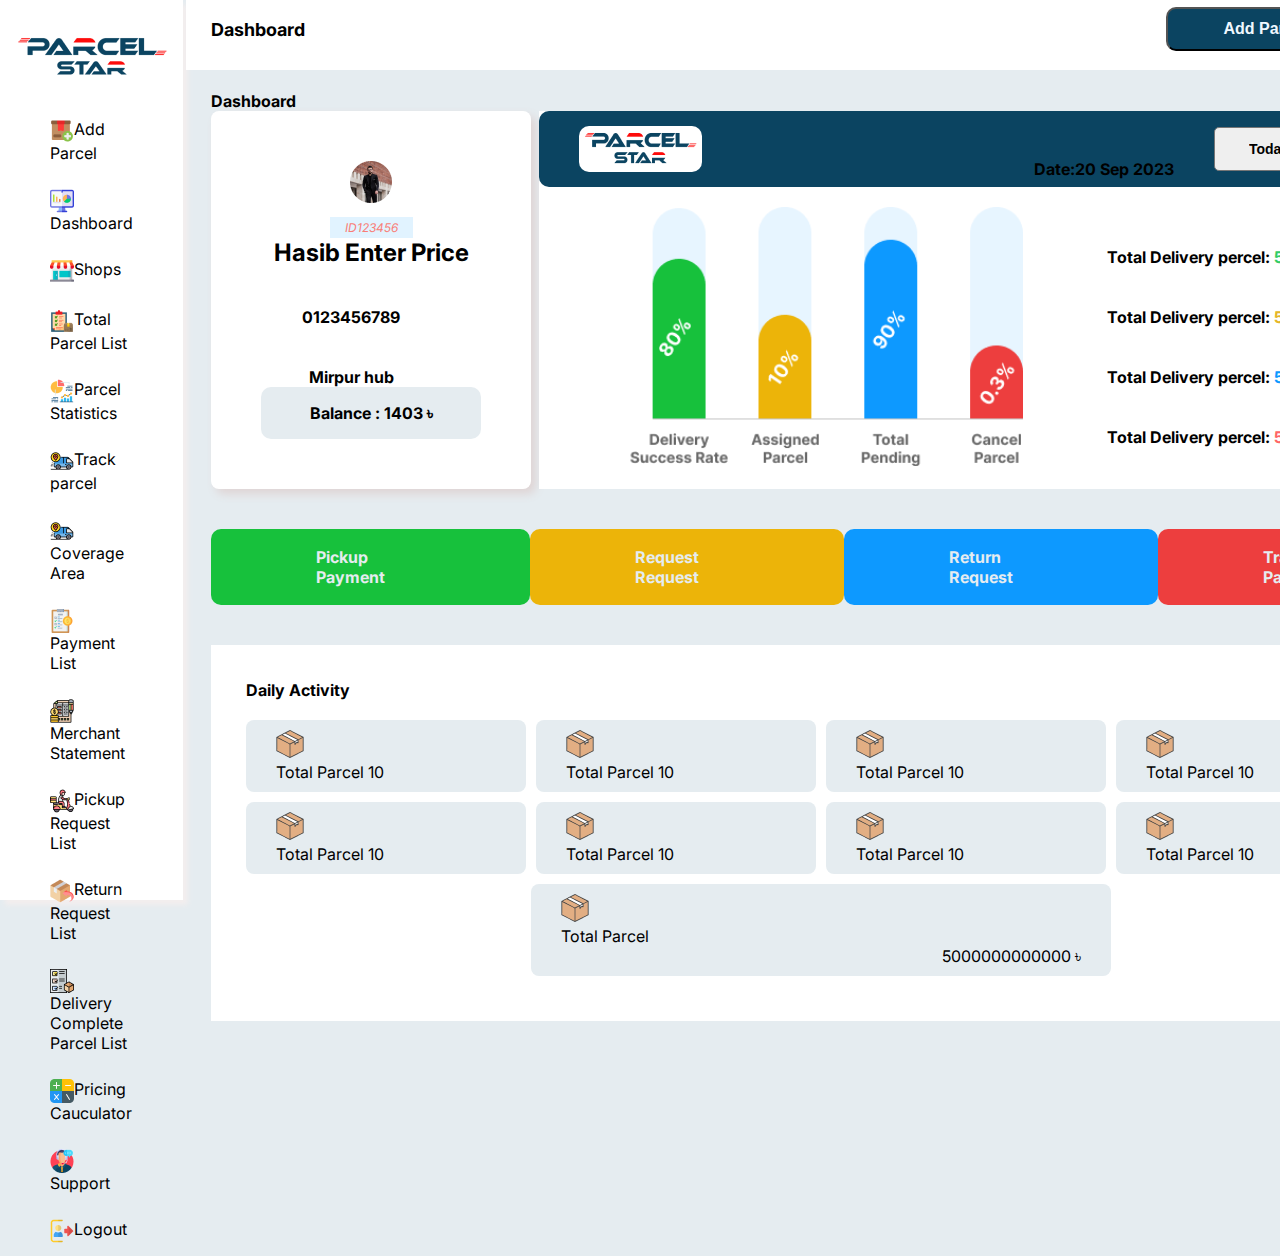
<file: index.html>
<!DOCTYPE html>
<html lang="en">

<head>
    <meta charset="UTF-8">
    <meta name="viewport" content="width=device-width, initial-scale=1.0">
    <title>project</title>
    <link href='https://unpkg.com/boxicons@2.1.4/css/boxicons.min.css' rel='stylesheet'>
    <link rel="stylesheet" href="project.css">
</head>

<body>

    <!-- sidebar -->

    <div class="container">

        <div class="logo">
            <img src="/img/logo/logo.png" alt="">
        </div>

        <div class="container_item">
            <ul>
                <li><a href="#"><img src="./img/add-parcel.png" alt="">Add Parcel</a></li>
                <li><a href="#"><img src="/img/dashboard-icon.png" alt="">Dashboard </a></li>
                <li><a href="#"><img src="./img/shops.png" alt="">Shops</a></li>
                <li><a href="#"><img src="./img/total-parcel-list.png" alt="">Total Parcel List</a></li>
                <li><a href="#"><img src="./img/percel-statistics.png" alt="">Parcel Statistics</a></li>
                <li><a href="#"><img src="./img/track-percel.png" alt="">Track parcel</a></li>
                <li><a href="#"><img src="./img/track-percel.png" alt="">Coverage Area</a></li>
                <li><a href="#"><img src="./img/payment-list.png" alt="">Payment List</a></li>
                <li><a href="#"><img src="./img/merchant-statement.png" alt="">Merchant Statement</a></li>
                <li><a href="#"><img src="./img/pickup-request.png" alt="">Pickup Request List</a></li>
                <li><a href="#"><img src="./img/return-request.png" alt="">Return Request List</a></li>
                <li><a href="#"><img src="./img/delivery-complete.png" alt="">Delivery Complete Parcel List</a></li>
                <li><a href="#"><img src="./img/pricing-calculator.png" alt="">Pricing Cauculator</a></li>
                <li><a href="#"><img src="./img/support.png" alt="">Support</a></li>
                <li><a href="#"><img src="./img/log-out.png" alt="">Logout</a></li>
            </ul>
        </div>
    </div>

    <div class="background">
        <nav>
            <p style="font-weight: bold; font-size: 18px; color: black;">Dashboard</p>
            <div class="bacground_small">
                <a href=""><button>Add Parcel</button></a>
                <img src="/img/nav logo/avatar.png" alt="logo">
            </div>
        </nav>

        <!-- chart -->

        <div class="sub_dash">
            <p>Dashboard</p>
            <div class="portfolio_card_container">
                <div class="portfolio_card">
                    <div class="portfolio_card_logo">
                        <img src="/img/nav logo/avatar.png" alt="">
                    </div>
                    <em>ID123456</em>
                    <h2>Hasib Enter Price</h2>
                    <p>0123456789</p>
                    <p>Mirpur hub</p>

                    <div class="card_span">
                        <span>Balance</span>
                        <span>:</span>
                        <span>1403 ৳</span>
                    </div>
                </div>
                <div class="portfolio_chart">
                    <div class="portfolio_chart_nav">
                        <div class="portfolio_chart_nav_logo">
                            <img src="/img/nav logo/logo-2.png" alt="">
                        </div>
                        <div class="portfolio_chart_side-nav">

                            <p>Date:20 Sep 2023</p>

                            <select name="" id="Button">
                                <option value="">Today Outcome</option>
                                <option value="">Today Outcome</option>
                                <option value="">Today Outcome</option>
                                <option value="">Today Outcome</option>
                            </select>
                        </div>
                    </div>
                    <div class="chart_logo">
                        <img src="./img/nav logo/dashboard_chart.png" alt="">
                        <div class="chart_text">
                            <p><span style="background: #33cc66 ;"></span><span></span>Total Delivery percel: <span
                                    style="color: #33cc66;">5000</span></p>
                            <p><span style="background: #e5b628 ;"></span><span></span>Total Delivery percel: <span
                                    style="color: #e5b628;">5000</span></p>
                            <p><span style="background: #0d99ff ;"></span><span></span>Total Delivery percel: <span
                                    style="color: #0d99ff;">5000</span></p>
                            <p><span style="background: #ff6666 ;"></span><span></span>Total Delivery percel: <span
                                    style="color: #ff6666;">5000</span></p>
                        </div>

                    </div>


                </div>

            </div>
        </div>

        <!-- payment -->
        <div class="parcel_menu">

            <div class="percel_item">

                <div class="box1">
                    <p>Pickup Payment</p>
                </div>

                <div class="box2">
                    <p>Request Request</p>
                </div>

                <div class="box3">
                    <p>Return Request</p>
                </div>

                <div class="box4">
                    <p> Track Parcel</p>
                </div>
            </div>
        </div>


        <!-- Activity -->

        <div class="text_wrap">
            <h4>Daily Activity</h4>
            <div class="wrap_item">
                <div class="box">
                    <div class="box_content">
                        <img src="/img/nav logo/activity-icon-1.png" alt=""><br>
                        <span>Total Parcel</span>
                        <span>10</span>
                    </div>
                </div>
                <div  class="box">
                    <div class="box_content">
                        <img src="/img/nav logo/activity-icon-1.png" alt=""><br>
                        <span>Total Parcel</span>
                        <span>10</span>
                    </div>
                </div>
                <div class="box">
                    <div class="box_content">
                        <img src="/img/nav logo/activity-icon-1.png" alt=""><br>
                        <span>Total Parcel</span>
                        <span>10</span>
                    </div>
                </div>
                <div class="box">
                    <div class="box_content">
                        <img src="/img/nav logo/activity-icon-1.png" alt=""><br>
                        <span>Total Parcel</span>
                        <span>10</span>
                    </div>
                </div>
                <div class="box">
                    <div class="box_content">
                        <img src="/img/nav logo/activity-icon-1.png" alt=""><br>
                        <span>Total Parcel</span>
                        <span>10</span>
                    </div>
                </div>
                <div class="box">
                    <div class="box_content">
                        <img src="/img/nav logo/activity-icon-1.png" alt=""><br>
                        <span>Total Parcel</span>
                        <span>10</span>
                    </div>
                </div>
                <div class="box">
                    <div class="box_content">
                        <img src="/img/nav logo/activity-icon-1.png" alt=""><br>
                        <span>Total Parcel</span>
                        <span>10</span>
                    </div>
                </div>
                <div class="box">
                    <div class="box_content">
                        <img src="/img/nav logo/activity-icon-1.png" alt=""><br>
                        <span>Total Parcel</span>
                        <span>10</span>
                    </div>
                </div>
      

            </div>
            <div class="last_box">
                <div class="box_content">
                    <img src="/img/nav logo/activity-icon-1.png" alt=""><br>
                    <span>Total Parcel</span>                  
                   <div class="taka">               
                    <span>5000000000000 ৳</span>
                    </div>
                                   
                </div>
                
            </div>

        </div>

    </div>






</body>

</html>
</file>
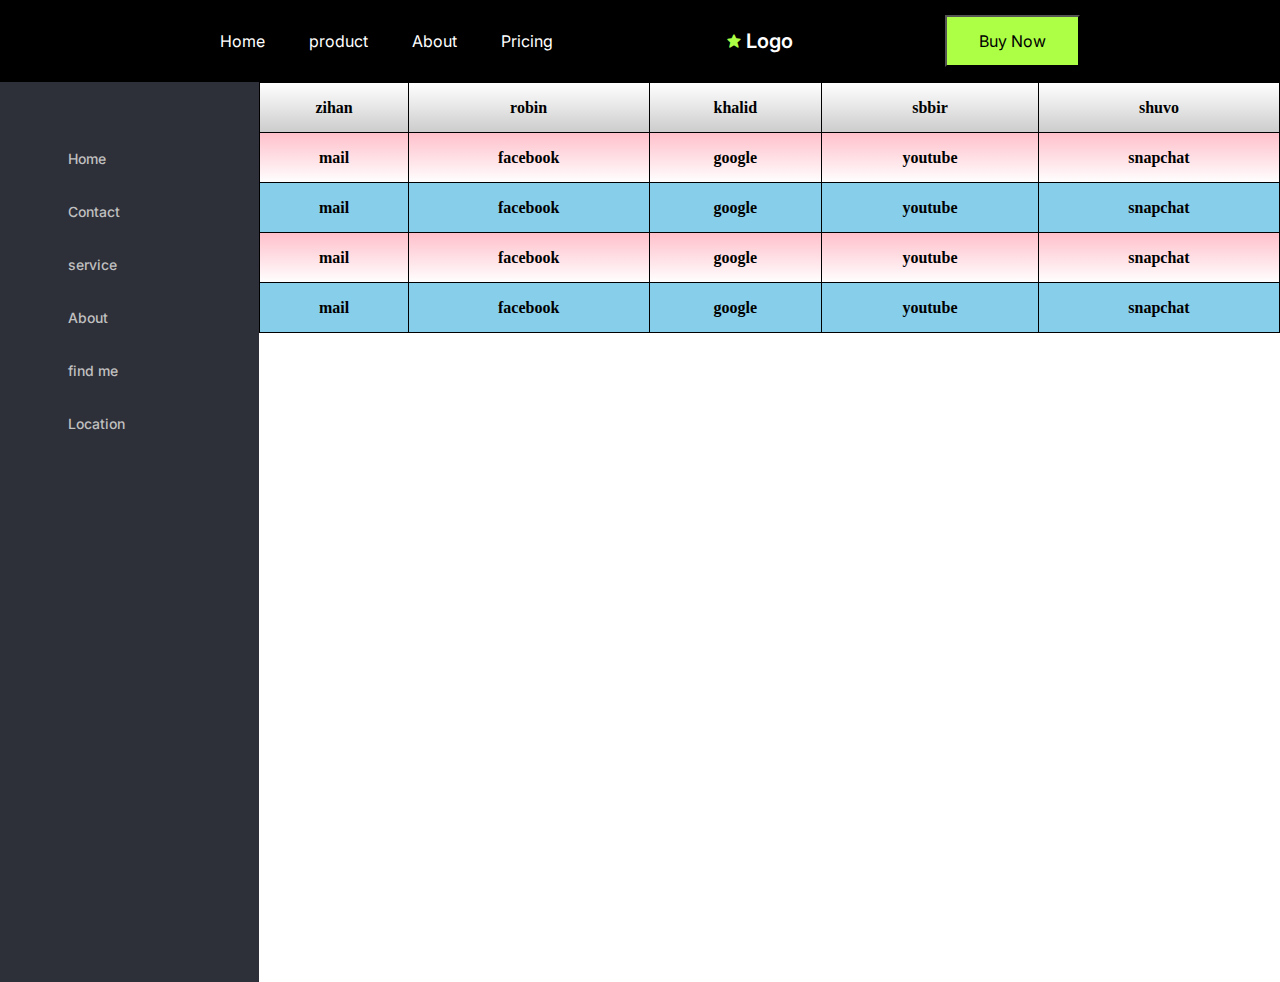
<file: figmanavsidebar.html>
<!DOCTYPE html>
<html lang="en">

<head>
    <meta charset="UTF-8">
    <meta name="viewport" content="width=device-width, initial-scale=1.0">
    <title>figmabutton</title>
    <link href='https://unpkg.com/boxicons@2.1.4/css/boxicons.min.css' rel='stylesheet'>
    <link rel="preconnect" href="https://fonts.googleapis.com">
    <link rel="preconnect" href="https://fonts.gstatic.com" crossorigin>
    <link href="https://fonts.googleapis.com/css2?family=Inter&display=swap" rel="stylesheet">

    <style>
        * {
            margin: 0;
            padding: 0;
            box-sizing: border-box;
        }

        nav {
            background: #000;
            display: flex;
            align-items: center;
            justify-content: space-between;
            padding: 15px 200px;

        }

        .logo h2 {
            color: #FFF;
            font-family: Inter;
            font-size: 20px;
            font-style: normal;
            font-weight: 600;
            display: inline-block;
        }

        nav ul li {
            list-style: none;
            display: inline-block;
        }

        nav ul li a {
            text-decoration: none;
            padding: 20px;
            color: #FFF;
            font-family: Inter;
            font-size: 16px;
            font-style: normal;
            font-weight: 400;
        }

        button {
            font-family: Inter;
            font-size: 16px;
            font-style: normal;
            font-weight: 400;
            background: #ADFF45;
            color: #000;
            padding: 14px 32px;
        }

        aside {
            background-color: #2D2F39;
            height: 100vh;
            width: 300px;
            padding: 50px;
        }

        aside li {
            list-style: none;


        }

        aside li a {
            padding: 18px;
            display: inline-block;
            text-decoration: none;
            color: #C0C0C0;
            font-family: Inter;
            font-size: 14px;
            font-style: normal;
            font-weight: 500;
        }

        aside li a:hover {
            color: #FFF;
            font-size: 15px;


        }

        .container {
            display: flex;
        }

        .body_container {
            height: 100vh;
            width: 100%;
        }



        #customers {
            border-collapse: collapse;
            width: 100%;
            background: linear-gradient(white, black);
        }

        #customers thead tr th,
        #customers tbody tr td {
            border: 1px solid black;
            text-align: center;
            height: 50px;
            font-weight: bold;
        }

        table tbody tr:nth-child(odd){
            background:linear-gradient(pink,white);

        }
        table tbody tr:nth-child(even){
            background-color: skyblue;

        }
    </style>


</head>

<body>

    <nav>

        <ul>
            <li><a href="#">Home</a></li>
            <li><a href="#">product</a></li>
            <li><a href="#">About</a></li>
            <li><a href="#">Pricing</a></li>
        </ul>

        <div class="logo">
            <i class='bx bxs-star' style="color:#ADFF45;"></i>
            <h2>Logo</h2>
        </div>


        <button>Buy Now</button>

    </nav>

    <div class="container">
        <aside>
            <ul>
                <li><a href="#">Home</a></li>
                <li><a href="#">Contact</a></li>
                <li><a href="#">service</a></li>
                <li><a href="#">About</a></li>
                <li><a href="#">find me</a></li>
                <li><a href="#">Location</a></li>
            </ul>
        </aside>
        <main class="body_container">
            <table id="customers">
                <thead>
                    <tr>
                        <th>zihan</th>
                        <th>robin</th>
                        <th>khalid</th>
                        <th>sbbir</th>
                        <th>shuvo</th>
                    </tr>
                </thead>
                <tbody>
                    <tr>
                        <td>mail</td>
                        <td>facebook</td>
                        <td>google</td>
                        <td>youtube</td>
                        <td>snapchat</td>
                    </tr>
                    <tr>
                        <td>mail</td>
                        <td>facebook</td>
                        <td>google</td>
                        <td>youtube</td>
                        <td>snapchat</td>
                    </tr>
                    <tr>
                        <td>mail</td>
                        <td>facebook</td>
                        <td>google</td>
                        <td>youtube</td>
                        <td>snapchat</td>
                    </tr>
                    <tr>
                        <td>mail</td>
                        <td>facebook</td>
                        <td>google</td>
                        <td>youtube</td>
                        <td>snapchat</td>
                    </tr>
                </tbody>

            </table>
        </main>
    </div>
</body>

</html>
</file>
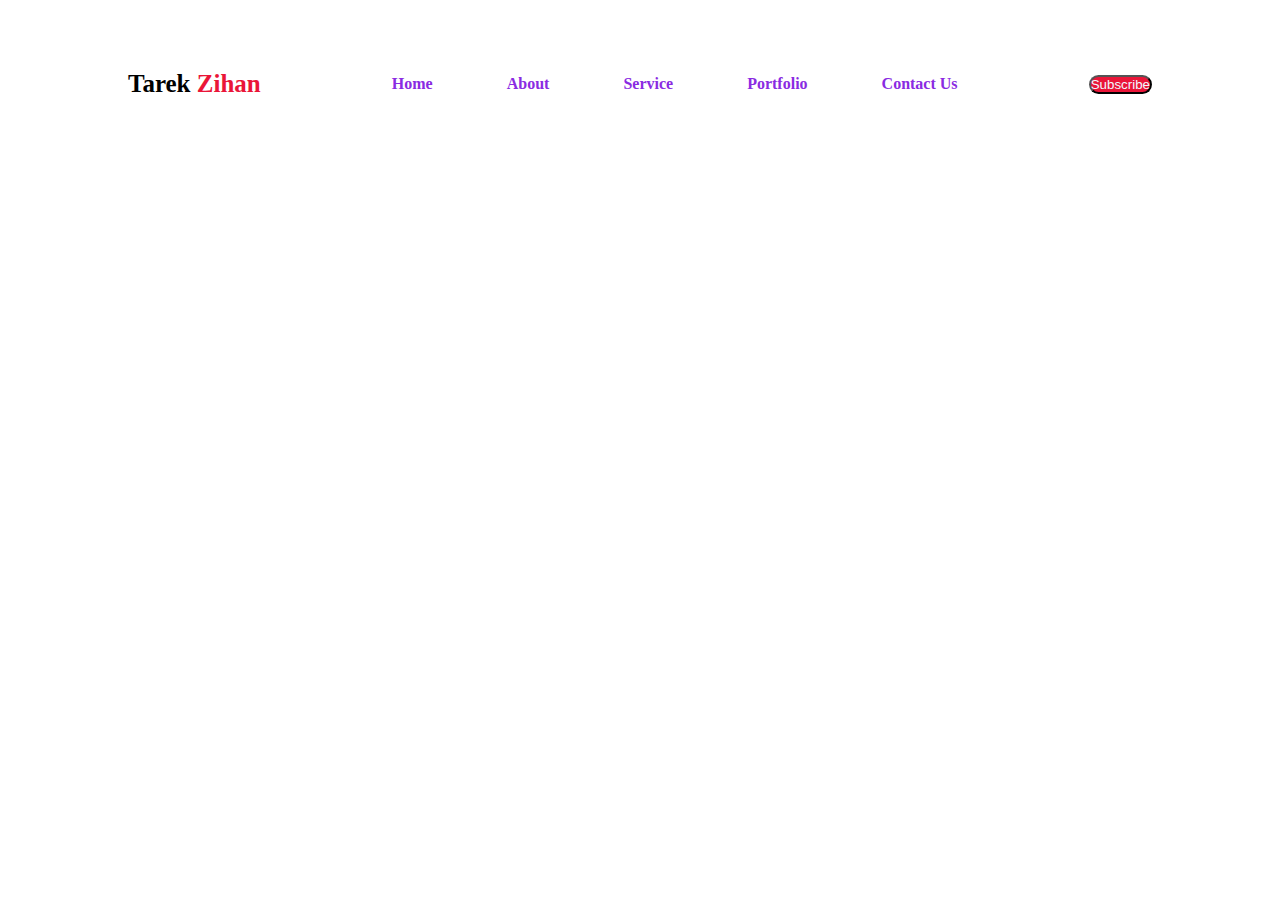
<file: responsive.html>
<!DOCTYPE html>
<html lang="en">
<head>
    <meta charset="UTF-8">
    <meta name="viewport" content="width=device-width, initial-scale=1.0">
    <title>responsive</title>
    <link rel="stylesheet" href="./responsive.css">
</head>
<body>

<div class="hero">

   
        <h2 class="logo">Tarek <span style="color:#ea1538;">Zihan</span> </h2>
    
        <ul>
            <li><a href="#">Home</a></li>
            <li><a href="#">About</a></li>
            <li><a href="#">Service</a></li>
            <li><a href="#">Portfolio</a></li>
            <li><a href="#">Contact Us</a></li>
    
        </ul>
    
        <button type="button">Subscribe</button>
    
    
    </div> 
    
</body>
</html>
</file>
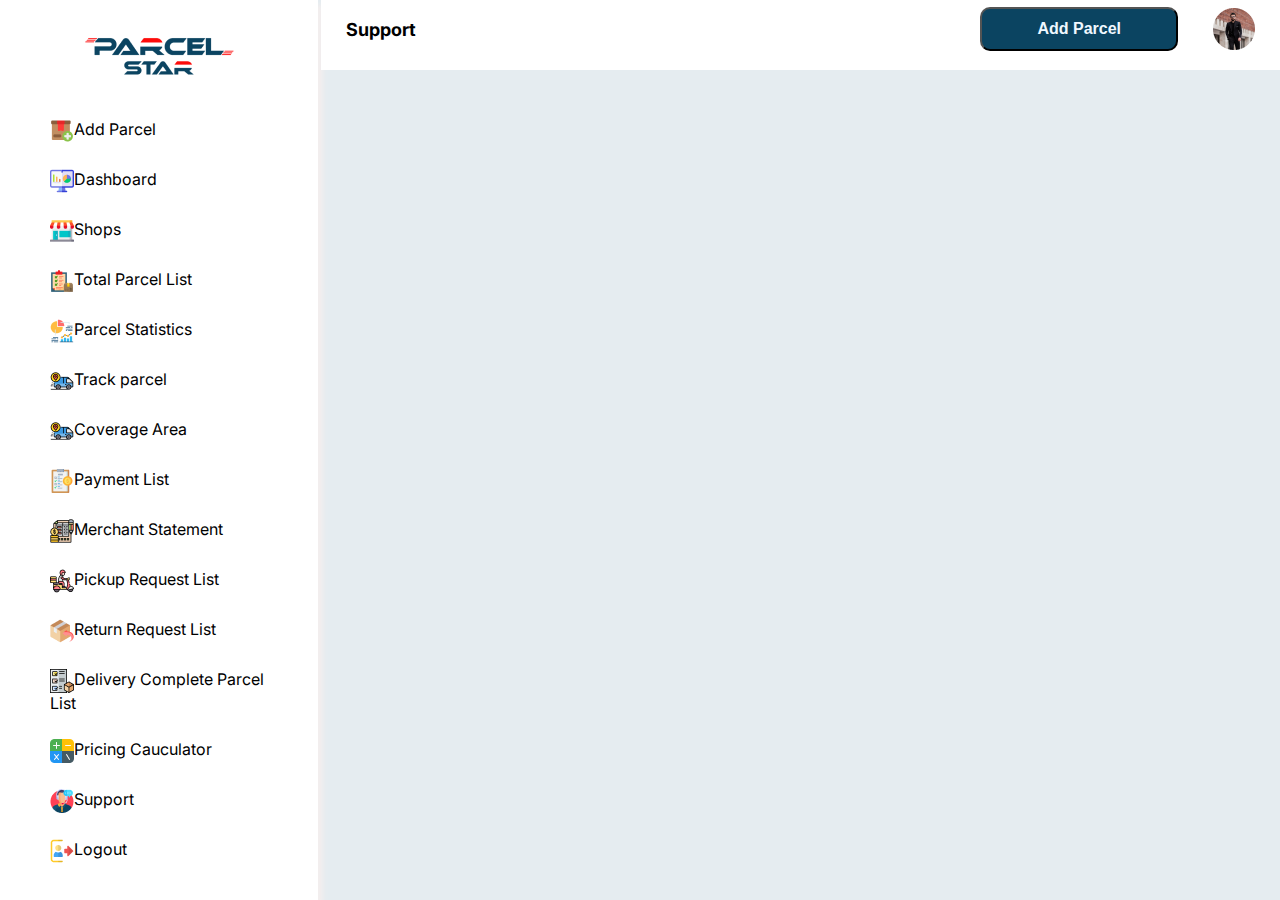
<file: support.html>
<!DOCTYPE html>
<html lang="en">

<head>
    <meta charset="UTF-8">
    <meta name="viewport" content="width=device-width, initial-scale=1.0">
    <title>Support</title>
    <link href='https://unpkg.com/boxicons@2.1.4/css/boxicons.min.css' rel='stylesheet'>
    <link rel="stylesheet" href="project.css">
 <link rel="stylesheet" href="https://cdnjs.cloudflare.com/ajax/libs/font-awesome/6.4.2/css/all.min.css" integrity="sha512-z3gLpd7yknf1YoNbCzqRKc4qyor8gaKU1qmn+CShxbuBusANI9QpRohGBreCFkKxLhei6S9CQXFEbbKuqLg0DA==" crossorigin="anonymous" referrerpolicy="no-referrer" />
</head>

<body>

    <!-- sidebar -->

    <div class="container">

        <div class="logo">
            <img src="/img/logo/logo.png" alt="">
        </div>

        <div class="container_item">
            <ul>
                <li><a href="#"><img src="./img/add-parcel.png" alt="">Add Parcel</a></li>
                <li><a href="#"><img src="/img/dashboard-icon.png" alt="">Dashboard </a></li>
                <li><a href="#"><img src="./img/shops.png" alt="">Shops</a></li>
                <li><a href="#"><img src="./img/total-parcel-list.png" alt="">Total Parcel List</a></li>
                <li><a href="#"><img src="./img/percel-statistics.png" alt="">Parcel Statistics</a></li>
                <li><a href="#"><img src="./img/track-percel.png" alt="">Track parcel</a></li>
                <li><a href="#"><img src="./img/track-percel.png" alt="">Coverage Area</a></li>
                <li><a href="#"><img src="./img/payment-list.png" alt="">Payment List</a></li>
                <li><a href="#"><img src="./img/merchant-statement.png" alt="">Merchant Statement</a></li>
                <li><a href="#"><img src="./img/pickup-request.png" alt="">Pickup Request List</a></li>
                <li><a href="#"><img src="./img/return-request.png" alt="">Return Request List</a></li>
                <li><a href="#"><img src="./img/delivery-complete.png" alt="">Delivery Complete Parcel List</a></li>
                <li><a href="#"><img src="./img/pricing-calculator.png" alt="">Pricing Cauculator</a></li>
                <li><a href="#"><img src="./img/support.png" alt="">Support</a></li>
                <li><a href="#"><img src="./img/log-out.png" alt="">Logout</a></li>
            </ul>
        </div>
     </div>

    <div class="background">
        <nav>
            <p style="font-weight: bold; font-size: 18px; color: black;"><i class="fa-solid fa-less-than"></i>Support</p>
            <div class="bacground_small">
                <a href=""><button>Add Parcel</button></a>
                <img src="/img/nav logo/avatar.png" alt="logo">
            </div>
        </nav>
    </div>
    <!-- form part -->
</file>
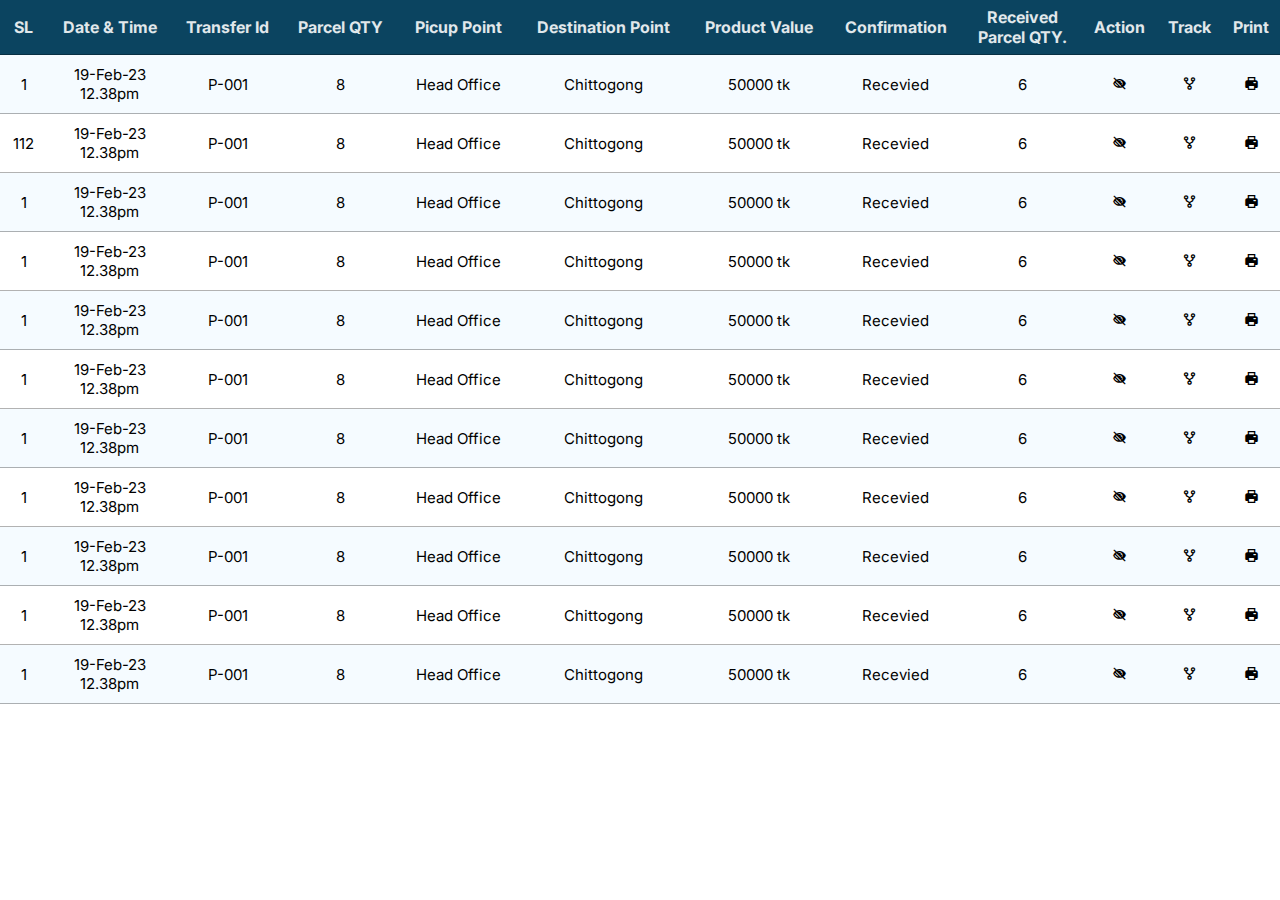
<file: table.html>
<!DOCTYPE html>
<html lang="en">

<head>
    <meta charset="UTF-8">
    <meta name="viewport" content="width=device-width, initial-scale=1.0">
    <title>table</title>
    <link href='https://unpkg.com/boxicons@2.1.4/css/boxicons.min.css' rel='stylesheet'>

    <style>
        @import url('https://fonts.googleapis.com/css2?family=Inter&display=swap');

        * {
            margin: 0;
            padding: 0;
        }

        table {
            width: 100%;
            border-collapse: collapse;
            font-family: 'Inter', sans-serif;


        }

        table th {
            background: #0B4460;
            color: #E1E8EB;
            padding: 7px;
        }

        thead tr td,
        tbody tr td {
            border-bottom: 1px solid rgba(0, 0, 0, 0.3);
            border-top: 1px solid rgba(0, 0, 0, 0.3);
            text-align: center;
            font-size: 15px;
            padding: 10px;
        }


        table tbody tr:nth-child(odd) {
            background: #F5FBFF;

        }

        table tbody tr:nth-child(even) {
            background: #FFFFFF;
        }
    </style>


</head>

<body>

    <table>

        <thead>
            <tr>
                <th>SL</th>
                <th>Date & Time</th>
                <th>Transfer Id</th>
                <th>Parcel QTY</th>
                <th>Picup Point</th>
                <th>Destination Point</th>
                <th>Product Value</th>
                <th>Confirmation</th>
                <th>Received<br>Parcel QTY.</th>
                <th>Action</th>
                <th>Track</th>
                <th>Print</th>
            </tr>
        </thead>

        <tbody>

            <tr>
                <td>1</td>
                <td>19-Feb-23<br>12.38pm</td>
                <td>P-001</td>
                <td>8</td>
                <td>Head Office</td>
                <td>Chittogong</td>
                <td>50000 tk</td>
                <td>Recevied</td>
                <td>6</td>
                <td><i class='bx bxs-low-vision'></i></td>
                <td><i class='bx bx-git-repo-forked'></i></td>
                <td><i class='bx bxs-printer'></i></td>

            </tr>
            <tr>
                <td>112</td>
                <td>19-Feb-23<br>12.38pm</td>
                <td>P-001</td>
                <td>8</td>
                <td>Head Office</td>
                <td>Chittogong</td>
                <td>50000 tk</td>
                <td>Recevied</td>
                <td>6</td>
                <td><i class='bx bxs-low-vision'></i></td>
                <td><i class='bx bx-git-repo-forked'></i></td>
                <td><i class='bx bxs-printer'></i></td>

            </tr>
            <tr>
                <td>1</td>
                <td>19-Feb-23<br>12.38pm</td>
                <td>P-001</td>
                <td>8</td>
                <td>Head Office</td>
                <td>Chittogong</td>
                <td>50000 tk</td>
                <td>Recevied</td>
                <td>6</td>
                <td><i class='bx bxs-low-vision'></i></td>
                <td><i class='bx bx-git-repo-forked'></i></td>
                <td><i class='bx bxs-printer'></i></td>

            </tr>
            <tr>
                <td>1</td>
                <td>19-Feb-23<br>12.38pm</td>
                <td>P-001</td>
                <td>8</td>
                <td>Head Office</td>
                <td>Chittogong</td>
                <td>50000 tk</td>
                <td>Recevied</td>
                <td>6</td>
                <td><i class='bx bxs-low-vision'></i></td>
                <td><i class='bx bx-git-repo-forked'></i></td>
                <td><i class='bx bxs-printer'></i></td>

            </tr>
            <tr>
                <td>1</td>
                <td>19-Feb-23<br>12.38pm</td>
                <td>P-001</td>
                <td>8</td>
                <td>Head Office</td>
                <td>Chittogong</td>
                <td>50000 tk</td>
                <td>Recevied</td>
                <td>6</td>
                <td><i class='bx bxs-low-vision'></i></td>
                <td><i class='bx bx-git-repo-forked'></i></td>
                <td><i class='bx bxs-printer'></i></td>

            </tr>
            <tr>
                <td>1</td>
                <td>19-Feb-23<br>12.38pm</td>
                <td>P-001</td>
                <td>8</td>
                <td>Head Office</td>
                <td>Chittogong</td>
                <td>50000 tk</td>
                <td>Recevied</td>
                <td>6</td>
                <td><i class='bx bxs-low-vision'></i></td>
                <td><i class='bx bx-git-repo-forked'></i></td>
                <td><i class='bx bxs-printer'></i></td>

            </tr>
            <tr>
                <td>1</td>
                <td>19-Feb-23<br>12.38pm</td>
                <td>P-001</td>
                <td>8</td>
                <td>Head Office</td>
                <td>Chittogong</td>
                <td>50000 tk</td>
                <td>Recevied</td>
                <td>6</td>
                <td><i class='bx bxs-low-vision'></i></td>
                <td><i class='bx bx-git-repo-forked'></i></td>
                <td><i class='bx bxs-printer'></i></td>

            </tr>
            <tr>
                <td>1</td>
                <td>19-Feb-23<br>12.38pm</td>
                <td>P-001</td>
                <td>8</td>
                <td>Head Office</td>
                <td>Chittogong</td>
                <td>50000 tk</td>
                <td>Recevied</td>
                <td>6</td>
                <td><i class='bx bxs-low-vision'></i></td>
                <td><i class='bx bx-git-repo-forked'></i></td>
                <td><i class='bx bxs-printer'></i></td>

            </tr>

            <tr>
                <td>1</td>
                <td>19-Feb-23<br>12.38pm</td>
                <td>P-001</td>
                <td>8</td>
                <td>Head Office</td>
                <td>Chittogong</td>
                <td>50000 tk</td>
                <td>Recevied</td>
                <td>6</td>
                <td><i class='bx bxs-low-vision'></i></td>
                <td><i class='bx bx-git-repo-forked'></i></td>
                <td><i class='bx bxs-printer'></i></td>

            </tr>
            <tr>
                <td>1</td>
                <td>19-Feb-23<br>12.38pm</td>
                <td>P-001</td>
                <td>8</td>
                <td>Head Office</td>
                <td>Chittogong</td>
                <td>50000 tk</td>
                <td>Recevied</td>
                <td>6</td>
                <td><i class='bx bxs-low-vision'></i></td>
                <td><i class='bx bx-git-repo-forked'></i></td>
                <td><i class='bx bxs-printer'></i></td>

            </tr>
            <tr>
                <td>1</td>
                <td>19-Feb-23<br>12.38pm</td>
                <td>P-001</td>
                <td>8</td>
                <td>Head Office</td>
                <td>Chittogong</td>
                <td>50000 tk</td>
                <td>Recevied</td>
                <td>6</td>
                <td><i class='bx bxs-low-vision'></i></td>
                <td><i class='bx bx-git-repo-forked'></i></td>
                <td><i class='bx bxs-printer'></i></td>

            </tr>

        </tbody>

    </table>

</body>

</html>
</file>
<file: project.css>
@import url('https://fonts.googleapis.com/css2?family=Inter:wght@100;200;300;400;500;600;700;800;900&display=swap');

* {
    box-sizing: border-box;
    margin: 0;
    padding: 0;
}

body {
    margin: 0;
    display: flex;
    font-family: 'Inter', sans-serif;
    background: #E5ECF0;


}

.container {
    height: 100vh;
    width: 430px;
    display: flex;
    flex-direction: column;
    background: #FFFFFF;
    box-shadow: 5px 5px 5px rgb(243, 238, 238);


}

.logo img {
    display: block;
    margin: 0 auto;
    margin-top: 30px;
}

.container_item {
    margin-top: 26px;


}

.container_item img {
    vertical-align: middle;

}

.container_item ul {
    margin: 0;
    padding: 0;
}

.container_item ul li {

    list-style: none;


}

.container_item ul li a {
    text-decoration: none;
    color: black;
    display: block;
    padding: 13px 50px;

}

.container_item ul li a:hover {
    background: gray;
    border-radius: 15px;
}

.background {

    background: #FFFFFF;
    width: 100%;
    height: 70px;
    padding: 0 25px;
    margin-left: 3px;

}


nav {
    margin-top: 7px;
    display: flex;
    align-items: center;
    justify-content: space-between;


}

nav a {
    text-decoration: none;
    margin-right: 35px;

}

button {
    background: #0b4461;
    padding: 11px 55px;
    color: aliceblue;
    border-radius: 10px;
    font-size: 16px;
    font-weight: bold;


}

.bacground_small {
    display: flex;
    align-items: center;


}



/* chart */

.sub_dash p {
    color: black;
    margin-top: 40px;

}

.portfolio_card_container {
    display: flex;
    gap: 8px;


}

.portfolio_card_container .portfolio_card em {
    background: #E1F3FF;
    padding: 3px 15px;
    margin-top: 10px;
    display: inline-block;
    color: #F97D76;
    font-size: 12px;
}


.portfolio_card_container .portfolio_card .card_span {

    background: #E5ECF0;
    border-radius: 10px;
    padding: 16px;
    font-weight: bold;


}

.portfolio_chart {
    width: 100%;
    background: #FFFFFF;


}

.portfolio_chart_nav {
    padding: 8px 40px;
    border-radius: 10px;
    background: #0b4461;
    display: flex;
    align-items: center;
    justify-content: space-between;

}

.portfolio_chart_side_nav,
p {
    color: #E5ECF0;
    margin-right: 40px;
    font-weight: bold;
}

.portfolio_chart_side_nav,
#Button {
    padding: 12px 30px;
    border-radius: 5px;
    font-size: 14px;
    font-weight: 750;
}

.portfolio_chart_nav_logo {

    background-color: #FFFFFF;
    border-radius: 10px;


}


.portfolio_card_container .portfolio_card {
    width: 400px;
    background: white;
    border-radius: 8px;
    padding: 50px;
    text-align: center;
    box-shadow: 5px 5px 10px rgb(223, 212, 212);





}

.portfolio_chart .portfolio_chart_nav {
    display: flex;

}

.portfolio_chart_side-nav {
    display: flex;
    align-items: center;

}

.chart_logo {
    display: flex;
    justify-content: space-evenly;
    align-items: center;

}

.chart_logo img {
    margin-top: 20px;
    height: 260px;
}

/* payment */

.parcel_menu {
    padding: 40px 0;

}

.percel_item {
    display: flex;
    justify-content: space-between;
}

.box1 {
    background: #17C13C;
    padding: 18px 105px;
}

.box2 {
    background: #ECB409;
    padding: 18px 105px;
}

.box3 {
    background: #0D99FF;
    padding: 18px 105px;
}

.box4 {
    background: #Ed3E3E;
    padding: 18px 105px;

}

.parcel_item,
.box1,
.box2,
.box3,
.box4 {
    border-radius: 10px;
}

/* Activity */


.text_wrap {
    background: #FFFFFF;
    padding:35px;
    color: black;

}

.wrap_item {
    /* display: grid;
    grid-template-columns: repeat(4,1fr) ;
    grid-gap: 10px; */
    /* gap: 8px; */
    display: flex;
    margin-top: 20px;
    flex-wrap: wrap;
    justify-content: center;

}

.wrap_item .box {
    /* border-radius: 8px; */
    
    width: 25%;
}

.wrap_item .box .box_content {
    background: #E5ECF0;
    margin-right: 10px;
    margin-bottom: 10px;
    padding: 10px 30px;
    border-radius: 8px;

}
.last_box{
  display: flex;
  justify-content: center;
 
}
.last_box .box_content{
    background: #E5ECF0;
    margin-right: 10px;
    margin-bottom: 10px;
    padding: 10px 30px;
    border-radius: 8px;
    width: 50%;
   
}
.box_content .taka{
    text-align: end;
    
}
</file>
<file: responsive.css>
*{
    margin: 0;
    padding: 0;
    box-sizing: border-box;
}
.hero{
    display: flex;
    justify-content: space-between;
    padding-top: 40px;
    padding-left:10%;
    padding-right:10%;
    align-items: center;
   
}

.logo{
     font-size: 25px;
    
}
ul li {
    list-style: none;
    display: inline-block;
    padding: 35px;
    
  }
  ul li a{
    text-decoration: none !important;
    font-weight: bold;
    color: blueviolet;
  }
  
 
 button{
    border-radius: 10px !important;
    background-color:#ea1538 ;
    color: aliceblue;
    
}
</file>
